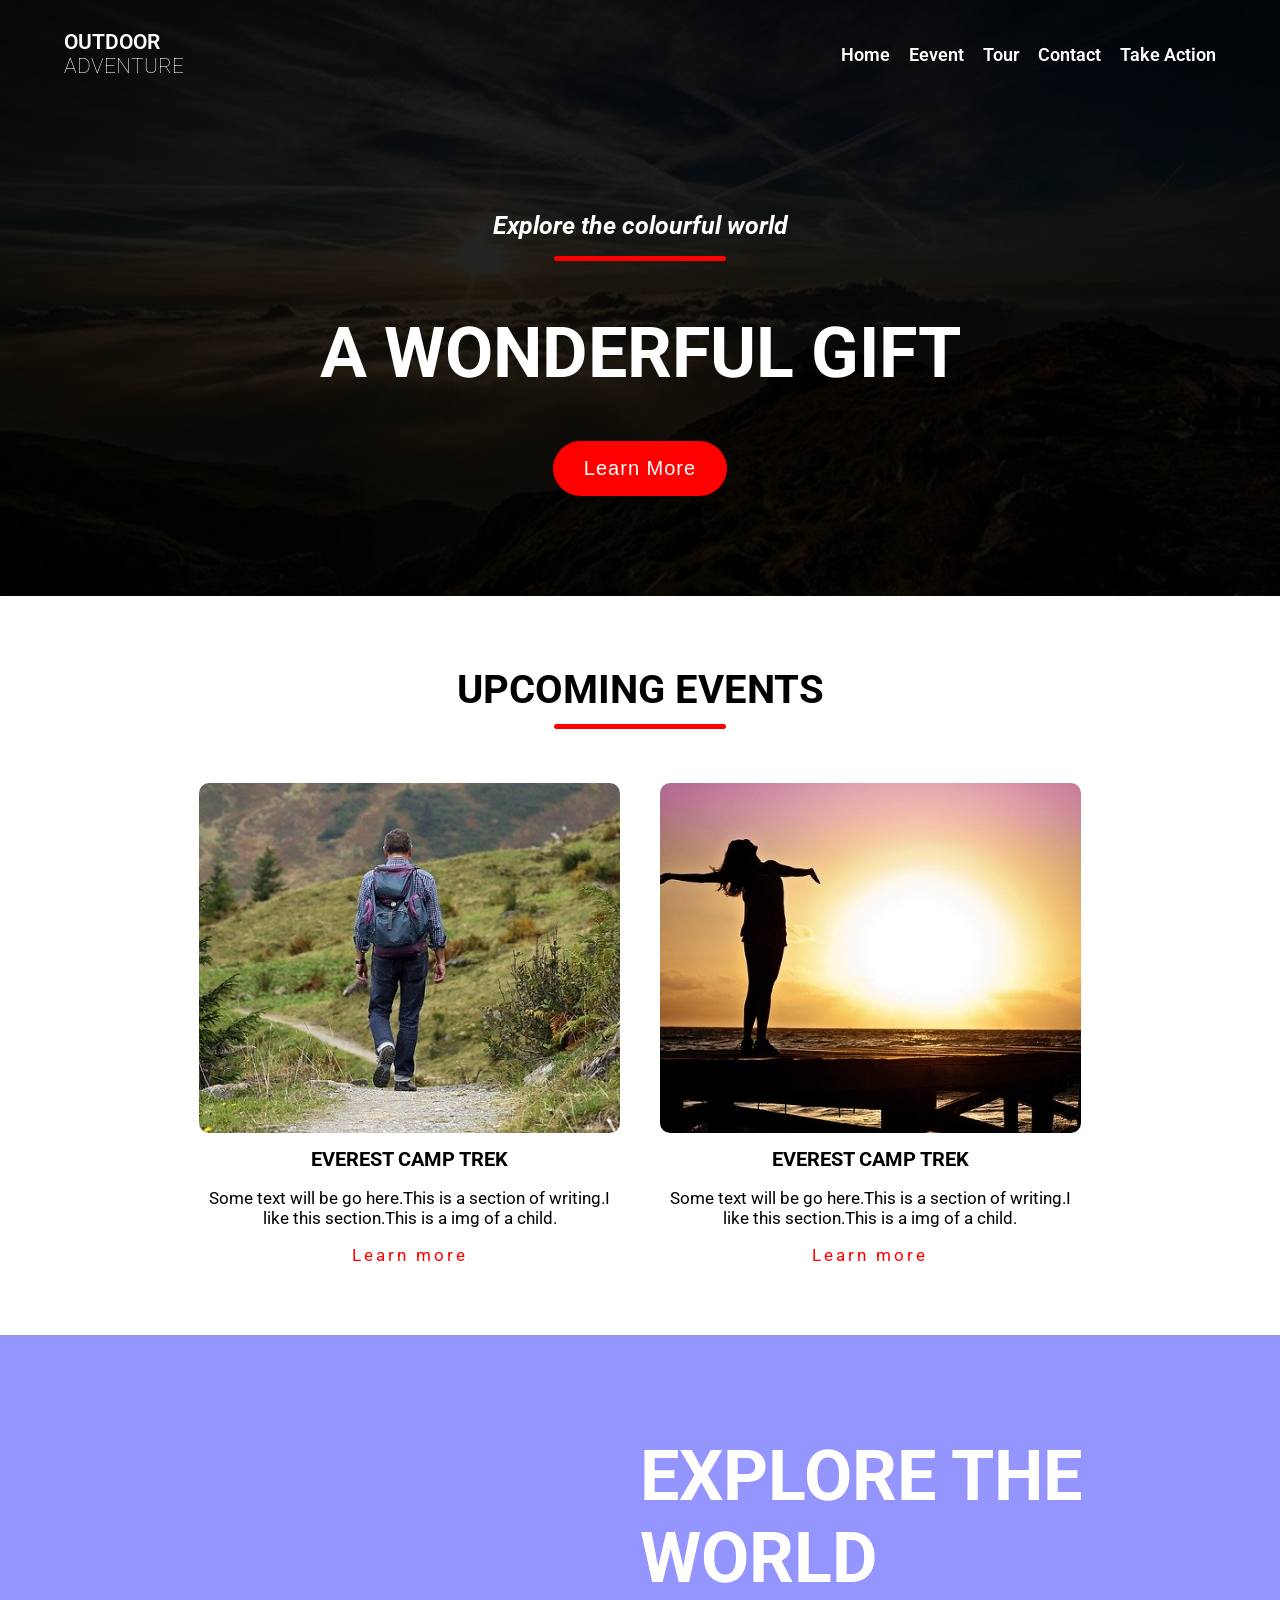
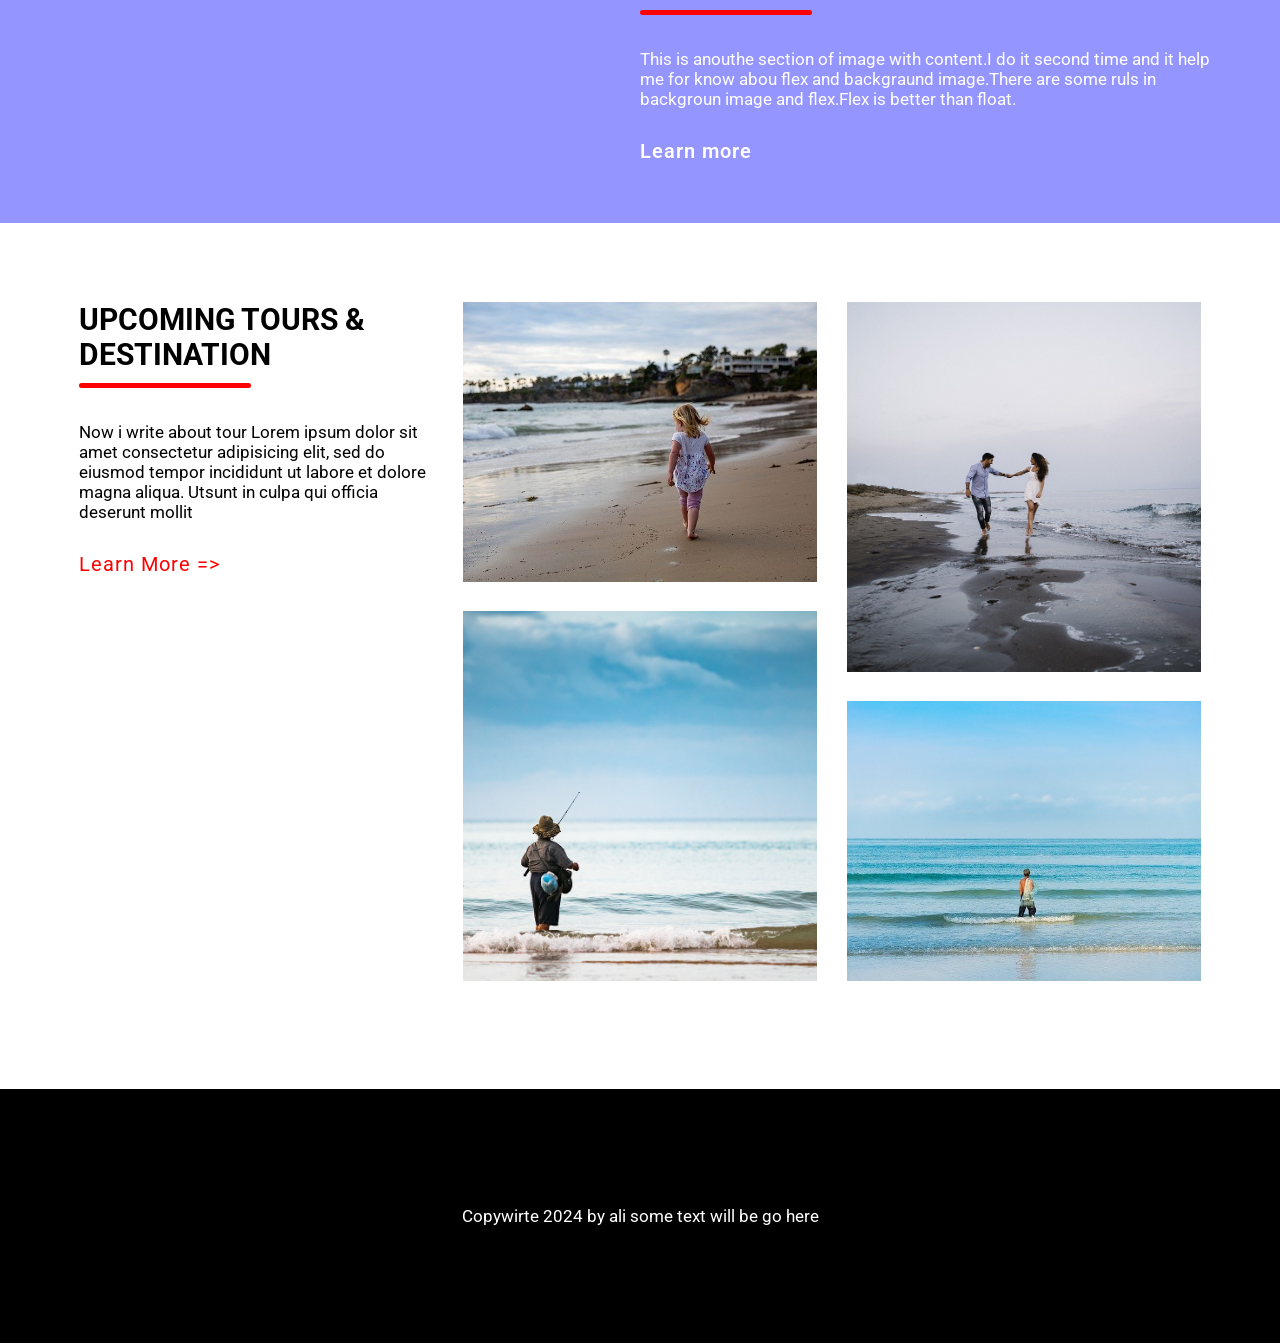
<file: index.html>
<!DOCTYPE html>
<html lang="en">
<head>
    <meta charset="UTF-8">
    <meta name="viewport" content="width=device-width, initial-scale=1.0">
    <link rel="stylesheet" href="./css/style.css">
    <link rel="stylesheet" href="./css/home.media.css">

    <title>Adventure world</title>
</head>
<body>
    <header>
       <div class="navbar">
            <div class="logo">
                <a href="index.html"><h5>OUTDOOR <br> <span>ADVENTURE</span></h5></a>
            </div>
            <nav>
                <ul>
                    <li> <a href="index.html">Home</a> </li>
                    <li> <a href="#event">Eevent</a> </li>
                    <li> <a href="#tour">Tour</a> </li>
                    <li> <a href="constact.html">Contact</a> </li>
                    <li> <a href="#">Take Action</a> </li>
                </ul>
            </nav>
       </div>

        <!-- ======= banner section start ===== -->
         <div class="banner">
            <h4>Explore the colourful world </h4>
            <span  class="span"></span>
            <h1>A WONDERFUL GIFT </h1>
            <button>Learn More</button>
         </div>
    </header>

    <!-- ===== upcomming events====== -->
    <section id="event">
        <div  class="event-main banner">
            <h3>UPCOMING EVENTS</h3>
             <span class="span"></span>
             <div class="event">
                <div class="event-item">
                    <img src="./images/wanderer.jpg" alt="event">
                    <h5>EVEREST CAMP TREK</h5>
                    <p>Some text will be go here.This is a section of writing.I like this section.This is a img of a child.
                    </p>
                    <a href="#">Learn more</a>
                </div>
                <div class="event-item">
                    <img src="./images/woman.jpg" alt="event">
                    <h5>EVEREST CAMP TREK</h5>
                    <p>Some text will be go here.This is a section of writing.I like this section.This is a img of a child.
                    </p>
                    <a href="#">Learn more</a>
                </div>
             </div>
        </div>
    </section> 

     <!-- ====== EXPLORE THE WORLD section start ===== -->
    <section>
        <div class="explore">
            <div class="exlopre-item"></div>
            <div class="exlopre-item">
                <h1>EXPLORE THE WORLD</h1>
                <span class="span"></span>
                <p>This is anouthe section of image with content.I do it second time and it help me for know abou flex and backgraund image.There are some ruls in backgroun image and flex.Flex is better than float.</p>
                <a href="#">Learn more</a>
            </div>
        </div>
    </section>

     <!-- ====== TOURS & DESTINATION ======= -->
    <section id="tour">
        <div  class="tour-main">
            <div class="tour">
                <div class="tour-item">
                    <h3>UPCOMING TOURS & DESTINATION</h3>
                    <div class="span"></div>
                    <p>Now i write about tour Lorem ipsum dolor sit amet consectetur adipisicing elit, sed do eiusmod tempor incididunt ut labore et dolore magna aliqua. Utsunt in culpa qui officia deserunt mollit
                    </p>
                    <a href="#">Learn more =></a>
                </div>
                <div class="tour-item mobile-special">
                    <img class="img-one" src="./images/child.jpg" alt="kicu dite pari">
                    <img class="img-two" src="./images/fisherman.jpg" alt="kicu dite pari">
                </div>
                <div class="tour-item mobile-special">
                    <img class="img-two" src="./images/sea.jpg" alt="kicu dite pari">
                    <img class="img-one" src="./images/fishermannet.jpg" alt="kicu dite pari">
                </div>
            </div>
        </div>
    </section>

      <!-- footer -->
    <footer>
        <p>Copywirte 2024 by ali some text will be go here</p>
    </footer>

    <!-- some additonal work -->
    <button class="bottom-to-top" onclick="topFunction()" id="myBtn" title="Go to top">Top</button>
    
  <script src="./js/top.js"></script>
  <script src="./js/navbar.js"></script>
  
</body>
</html>
</file>
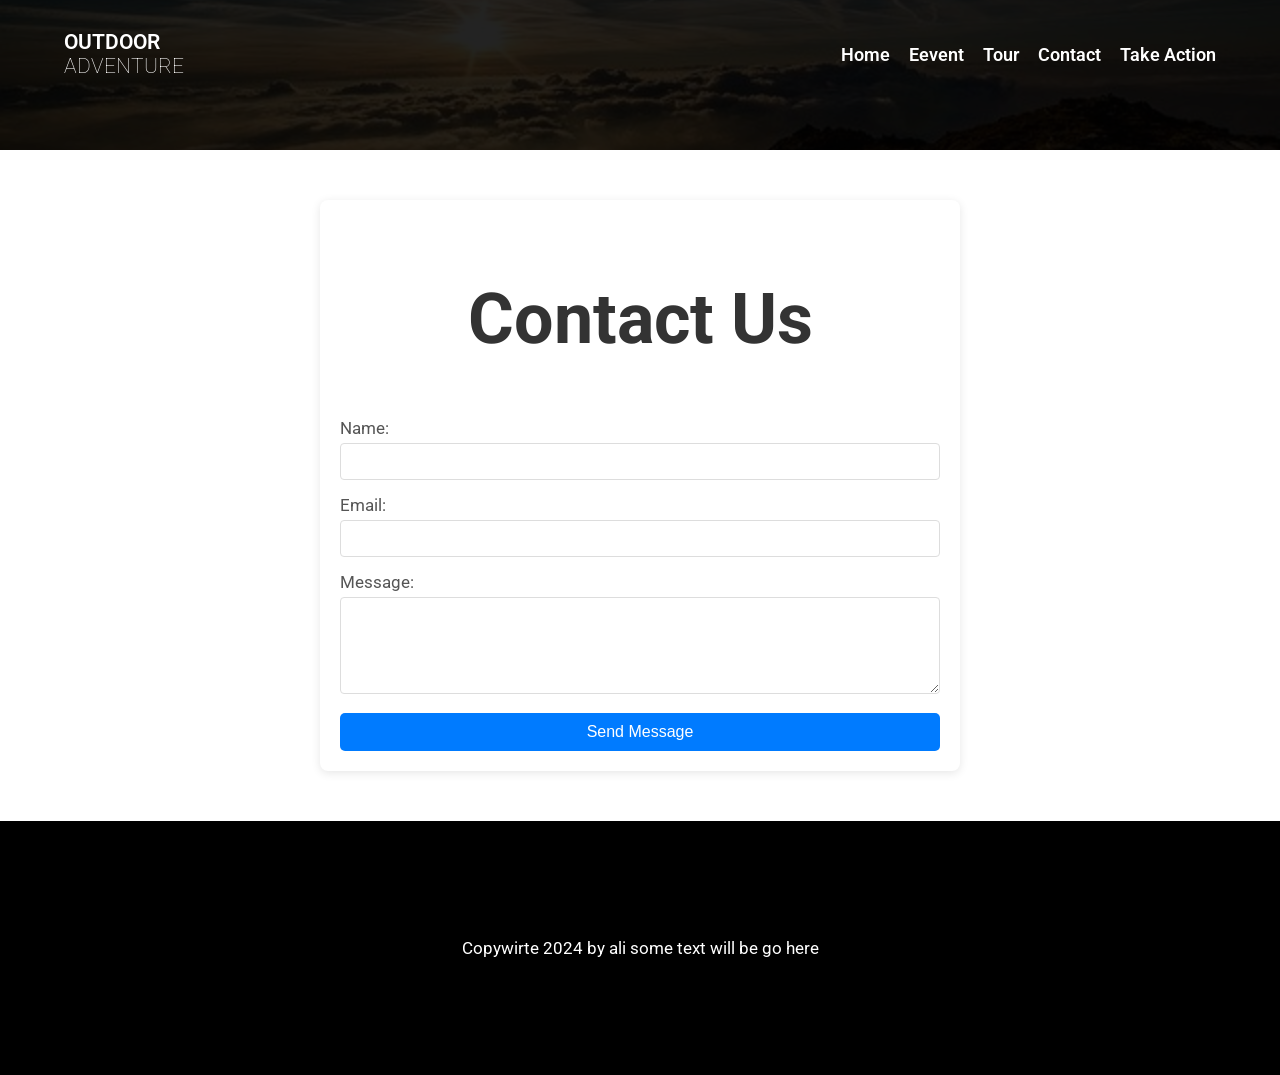
<file: constact.html>
<!DOCTYPE html>
<html lang="en">
<head>
    <meta charset="UTF-8">
    <meta name="viewport" content="width=device-width, initial-scale=1.0">
    <link rel="stylesheet" href="./css/style.css">
    <link rel="stylesheet" href="./css/contact.css">
    <title>Adventure world</title>
</head>
<body>
    <header>
        <div  class="navbar">
             <div class="logo">
                 <a href="index.html"><h5>OUTDOOR <br> <span>ADVENTURE</span></h5></a>
             </div>
             <nav>
                 <ul>
                     <li> <a href="index.html">Home</a> </li>
                     <li> <a href="index.html#event">Eevent</a> </li>
                     <li> <a href="index.html#tour">Tour</a> </li>
                     <li> <a href="constact.html">Contact</a> </li>
                     <li> <a href="#">Take Action</a> </li>
                 </ul>
             </nav>
        </div>
 
         <!-- ======= banner section start ===== -->
          <div class="banner">
           
          </div>
     </header>



   <section>
    <div class="contact-container">
        <h1>Contact Us</h1>
        <form action="#" method="post" class="contact-form">
            <div class="form-group">
                <label for="name">Name:</label>
                <input type="text" id="name" name="name" required>
            </div>
            <div class="form-group">
                <label for="email">Email:</label>
                <input type="email" id="email" name="email" required>
            </div>
            <div class="form-group">
                <label for="message">Message:</label>
                <textarea id="message" name="message" rows="5" required></textarea>
            </div>
            <button type="submit" class="submit-button">Send Message</button>
        </form>
    </div>
   </section>
    

     

      <!-- footer -->
       <footer>
        <p>Copywirte 2024 by ali some text will be go here</p>
       </footer>

       <!-- some additonal work -->
       <button class="bottom-to-top" onclick="topFunction()" id="myBtn" title="Go to top">Top</button>
    
  <script src="./js/top.js"></script>
  
</body>
</html>
</file>
<file: css/style.css>
/*
* Prefixed by https://autoprefixer.github.io
* PostCSS: v8.4.14,
* Autoprefixer: v10.4.7
* Browsers: last 4 version
*/

@import url('https://fonts.googleapis.com/css2?family=Roboto:wght@300;400;700;900&display=swap');

html {
    scroll-behavior: smooth;
}

body{
    margin: 0;
    -webkit-box-sizing: border-box;
            box-sizing: border-box;
    font-size: 17px;
    font-family: "Roboto", sans-serif;
}

img{
    max-width: 100%;
}

h1{
    font-size: 70px;
}

.span{
    height: 5px;
    width: 172px;
    display: inline-block;
    background: red;
    border-radius: 5px;
}

header{
    background-image: url(../images/dawn.jpg);
    background-repeat: no-repeat;
    background-position: center;
    background-size:cover;
    padding: 0 5% 0 5%;
    color: white;
    background-color: rgba(0, 0, 0, 0.863);
    background-blend-mode: multiply;
}

.navbar{
    display: -webkit-box;
    display: -ms-flexbox;
    display: flex;
    -webkit-box-pack: justify;
        -ms-flex-pack: justify;
            justify-content: space-between;
    -webkit-box-align: center;
        -ms-flex-align: center;
            align-items: center;
    position: fixed;
    left: 5%;
    right: 5%;
    background-color: transparent; 
    -webkit-transition: background-color 0.3s; 
    -o-transition: background-color 0.3s; 
    transition: background-color 0.3s;
    z-index: 1000; 
}

.navbar.scrolled {
    background-color: rgb(0, 0, 0); 
    left: 0%;
    right: 0%;
    padding: 0px 5%;
}

.logo a{
    color: white;
    text-decoration: none;
    font-size: 25px;
    display: inline-block;
}
.logo a h5{
    font-weight: 600;
    margin: 30px 0 30px 0;
}

.logo a h5 span{
    font-weight: 100;
}

nav ul{
    margin: 0;
    padding: 0;
    list-style: none;
}
nav ul li{
    display: inline-block;
}
nav ul li a{
    color: white;
    text-decoration: none;
    font-size: 18px;
    font-weight: 600;
    padding: 0 0 0 15px;
    text-transform: capitalize;
}

/* ==== banner section ==== */
.banner{
    text-align: center;
    padding: 50px 0 100px 0px;
   
}
.banner h4{
    font-size: 25px;
    font-style: italic;
    margin: 161px 0 5px 0;
}

.banner button{
    background: red;
    border: 1px solid red;
    padding: 15px 30px;
    border-radius:35px;
    color: white;
    font-size: 20px;
    letter-spacing: 1px;
    -webkit-transition: all 0.3s linear;
    -o-transition: all 0.3s linear;
    transition: all 0.3s linear;
}

.banner button:hover{
    background: rgba(255, 0, 0, 0);
    letter-spacing: 3px;
   
}

/* === upcomming event ===== */
.event-main{
    padding: 50px 14%;
    text-align: center;
}
.event-main h3{
    font-size: 40px;
    margin: 20px 0 0 0;
}

.event{
    display: -webkit-box;
    display: -ms-flexbox;
    display: flex;
    margin: 30px 0 0 0;
}
.event-item{
    width: 50%;
    margin: 20px;
    /* text-align: center; */
}
.event-item img{
    height: 350px;
    width: 100%;
    -o-object-fit: cover;
       object-fit: cover;
    border-radius: 10px;
}
.event-item h5{
    font-size: 20px;
    margin: 10px 0 0 0;
}

.event-item a{
    color: red;
    letter-spacing: 3px;
    text-decoration: none;
}

/* === EXPLORE THE WORLD section start ==== */
.explore{
    background-image: url(../images/father.jpg);
    background-repeat: no-repeat;
    background-position: center;
    background-size:cover;
    background-attachment:fixed;
    background-color: rgba(0, 0, 255, 0.416);
    background-blend-mode: multiply;
    padding: 60px;
    color: white;
    display: -webkit-box;
    display: -ms-flexbox;
    display: flex;
    -webkit-box-pack: justify;
        -ms-flex-pack: justify;
            justify-content: space-between;

}
.exlopre-item{
    width: 50%;
}
.exlopre-item h1{
   
margin: 40px 0 0px 0px;
}
.exlopre-item p{
    margin: 30px 0 30px 0;
}
.exlopre-item a{
    font-size: 20px;
    letter-spacing: 1px;
    font-weight: 600;
    color: white;
    text-decoration: none;
}

/* ==== tour section=== */
.tour-main{
    padding: 5%;
}
.tour{
    display: -webkit-box;
    display: -ms-flexbox;
    display: flex;
    -webkit-box-pack: justify;
        -ms-flex-pack: justify;
            justify-content: space-between;
}
.tour-item{
    width: 33%;
    /* border: 1px solid; */
    padding: 15px;
}
.tour-item h3{
    font-size: 30px;
    margin: 0 0 0px 0;
}
.tour-item p{
    margin: 30px 0 30px 0;
}
.tour-item a{
    text-decoration: none;
    color: red;
    letter-spacing: 1px;
    font-size: 20px;
    text-transform: capitalize;
}

.img-one{
    height: 280px;
    -o-object-fit: cover;
       object-fit: cover;
    margin: 0 0 25px 0;
}
.img-two{
    height: 370px;
    -o-object-fit: cover;
       object-fit: cover;
    margin: 0 0 25px 0;
}

/* footer */
footer{
    background-color: black;
    color: white;
    padding: 100px;
    text-align: center;
}

/* additional work */
.bottom-to-top {
    display: none;
    position: fixed;
    bottom: 30px;
    right: 30px;
    z-index: 99;
    font-size: 18px;
    border: none;
    outline: none;
    background-color: red;
    color: white;
    cursor: pointer;
    padding: 15px;
    border-radius: 4px;
  }
  
  .bottom-to-top:hover {
    background-color: #555555dc;
  }
</file>
<file: css/home.media.css>
/* ====== media queries ====== */
  /* mobile device */
  @media only screen and (max-width:668px){
    h1{
        font-size: 35px;
    }   
    .span{
        height: 3px;
        width: 140px;
    }

    .navbar{
        display: block;
    }
    .logo a{
        font-size: 18px;
        display: block;
        text-align: center;
    }
    .logo a h5{
        margin: 15px 0 20px 0;
    }
    nav ul{
        text-align: center;
    }
    nav ul li a{
        font-size: 16px;
        font-weight: 500;
        padding: 0 5px 0 5px;
    }

    /* ==== banner section ==== */
    .banner{
        padding: 1px 0 60px 0px;
    
    }
    .banner h4{
        font-size: 17px;
        margin: 161px 0 5px 0;
    }
    .banner button{
        padding: 8px 24px;
        font-size: 18px;
    }

    /* === upcomming event ===== */
    .event-main{
        padding: 20px 2%;
    }
    .event-main h3{
        font-size: 20px;
        margin: 10px 0 0 0;
    }

    .event{
        display: block;
        margin: 10px 0 0 0;
    }
    .event-item{
        width: 100%;
        margin: 15px auto;
    }
    .event-item img{
        height: 220px;
    }
    .event-item h5{
        font-size: 18px;
    }

    /* === EXPLORE THE WORLD section start ==== */
    .explore{
        padding: 10px;
        display: block;

    }
    .exlopre-item{
        width: 100%;
    }
    .exlopre-item h1{
        margin: 20px 0 0px 0px;
    }
    .exlopre-item p{
        margin: 20px 0 20px 0;
    }
    .exlopre-item a{
        font-size: 18px;
        font-weight: 500;
    }
    
    /* ==== tour section=== */
    .tour-main{
        padding: 4%;
    }
    .tour{
        display: block;
        -webkit-box-pack: justify;
            -ms-flex-pack: justify;
                justify-content: space-between;
    }
    .tour-item{
        width: 100%;
        padding: 0px 0 12px 0;
       
    }
    .mobile-special{
        display: -ms-grid;
        display: grid;
        -ms-grid-columns: 1fr 12px 1fr;
        grid-template-columns: repeat(2,1fr);
        grid-gap: 12px;
    }

    .tour-item h3{
        font-size: 20px;
        margin: 20px 0 0px 0;
    }
    .tour-item p{
        margin: 20px 0 20px 0;
    }
    .tour-item a{
        font-size: 18px;
        margin: 0 0 20px 0;
        display: inline-block;
    }
    .tour-item img{
        margin: 0;
    }
    .img-one{
        height: 150px;
        margin: 0 auto;
    }
    .img-two{
        height: 150px;
        margin: 0 auto;
    }


    
    /* ======= footer ======== */
    footer{
        padding: 10px;
    }

}

/* ======= landscape mobile, tab device ======= */
@media only screen and (min-width:669px) and (max-width:768px){
    h1{
        font-size: 40px;
    }   
    .span{
        height: 4px;
        width: 150px;
    }

    .navbar{
        display: block;
    }

    .logo a{
        font-size: 19px;
        display: block;
        text-align: center;
    }
    .logo a h5{
        margin: 20px 0 20px 0;
    }
    nav ul{
        text-align: center;
    }
    nav ul li a{
        font-size: 17px;
        font-weight: 500;
        padding: 0 5px 0 5px;
    }

    /* ==== banner section ==== */
    .banner{
        padding: 1px 0 60px 0px;
    
    }
    .banner h4{
        font-size: 18px;
        margin: 161px 0 5px 0;
    }
    .banner button{
        padding: 10px 24px;
        font-size: 18px;
    }

     /* === upcomming event ===== */
     .event-main{
        padding: 40px 5%;
    }
    .event-main h3{
        font-size: 25px;
        margin: 15px 0 0 0;
    }

    .event{
        display: block;
        margin: 20px 0 0 0;
    }
    .event-item{
        width: 100%;
        margin: 25px auto;
    }
    .event-item img{
        height: 300px;
    }
    .event-item h5{
        font-size: 20px;
    }

    /* === EXPLORE THE WORLD section start ==== */
    .explore{
        padding: 30px;
        display: block;

    }
    .exlopre-item{
        width: 100%;
    }
    .exlopre-item h1{
        margin: 30px 0 30px 0px;
    }
    .exlopre-item p{
        margin: 20px 0 20px 0;
    }
    .exlopre-item a{
        font-size: 18px;
        font-weight: 500;
    }
   
    
    /* ==== tour section=== */
    .tour-main{
        padding: 5%;
    }
    .tour{
        display: block;
    }
    .tour-item{
        width: 100%;
        padding: 0px 0 20px 0;
       
    }
    .mobile-special{
        display: -ms-grid;
        display: grid;
        -ms-grid-columns: 1fr 20px 1fr;
        grid-template-columns: repeat(2,1fr);
        grid-gap: 20px;
    }

    .tour-item h3{
        font-size: 25px;
        margin: 25px 0 0px 0;
    }
   
    
   
    .img-one{
        height: 250px;
        width: 100%;
        margin: 0 auto;
    }
    .img-two{
        height: 250px;
        width: 100%;
        margin: 0 auto;
    }

    /* footer */
    footer{
        padding: 50px 10px;
    }
}

/* ===== tab landscape, large tab, tv er moto choto mnitor / small monito */
@media only screen and (min-width:769px) and (max-width:992px) {
    h1{
        font-size: 50px;
    }   
    .span{
        height: 4px;
        width: 150px;
    }


     /* ==== banner section ==== */
    .banner h4{
        font-size: 20px;
        margin: 161px 0 5px 0;
    }
    .banner button{
        padding: 12px 26px;
        font-size: 20px;
    }
     
    /* === upcomming event ===== */
    .event-main{
        padding: 40px 5%;
        
    }
    .event-main h3{
        font-size: 30px;
    }
    
    .event-item img{
        height: 320px;
    }

    /* === EXPLORE THE WORLD section start ==== */
    .explore{
        padding: 40px;
    }
   
    .exlopre-item h1{
        margin: 20px 0 0px 0px;
    }

     
    /* ==== tour section=== */
    .tour-main{
        padding: 5%;
    }
   
    .tour-item{
        width: 100%;
        padding: 0 10px 0  10px;
       
    }
    .mobile-special{
        display: -ms-grid;
        display: grid;
        -ms-grid-columns: 1fr 20px 1fr;
        grid-template-columns: repeat(2,1fr);
        grid-gap: 20px;
    }

    .tour-item h3{
        font-size: 25px;
        margin: 0px 0 0px 0;
    }
    .img-one{
        height: 250px;
        width: 100%;
        margin: 0 auto;
    }
    .img-two{
        height: 250px;
        width: 100%;
        margin: 0 auto;
    }
}

/* ===== samall monitor / small laptop ====== */
@media only screen and (min-width:993px) and (max-width:1024px) {
    h1{
        font-size: 60px;
    } 
    
}

/* ===== large laptop and normal monitor (default desing bese on client requiremnts) ===== */
/* @media only screen and (min-width:1025px) and (max-width:1440px) {
    .navbar{
        background-color:red;
    } 
} */

/* ===== 1441px ==> large monitor (default desing) ===== */
</file>
<file: css/contact.css>
.contact-container {
    max-width: 600px;
    margin: 50px auto;
    padding: 20px;
    background: white;
    border-radius: 8px;
    box-shadow: 0 2px 10px rgba(0, 0, 0, 0.1);
}

h1 {
    text-align: center;
    color: #333;
}

.form-group {
    margin-bottom: 15px;
}

label {
    display: block;
    margin-bottom: 5px;
    color: #555;
}

input[type="text"],
input[type="email"],
textarea {
    width: 100%;
    padding: 10px;
    border: 1px solid #ddd;
    border-radius: 4px;
    box-sizing: border-box;
}

input[type="text"]:focus,
input[type="email"]:focus,
textarea:focus {
    border-color: #007bff;
    outline: none;
}

.submit-button {
    background-color: #007bff;
    color: white;
    border: none;
    padding: 10px 15px;
    border-radius: 5px;
    cursor: pointer;
    font-size: 16px;
    width: 100%;
}

.submit-button:hover {
    background-color: #0056b3;
}
</file>
